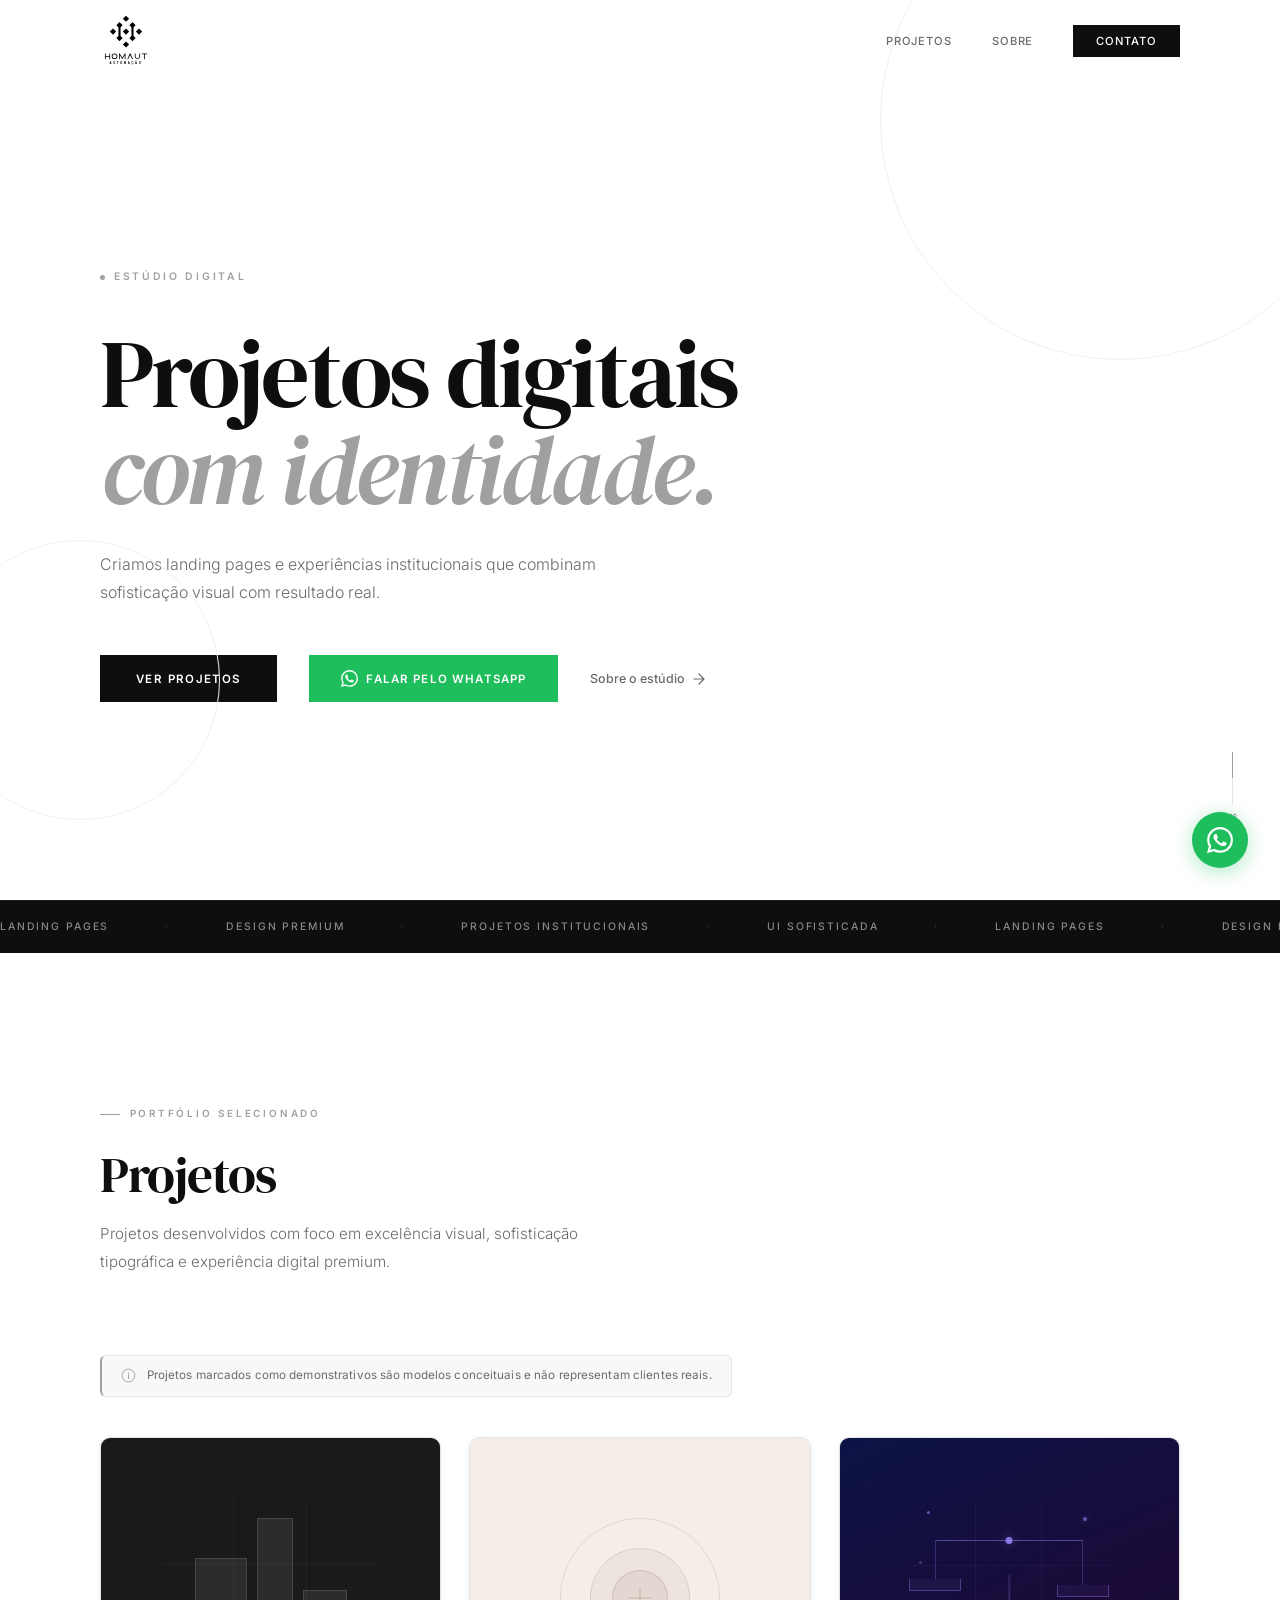
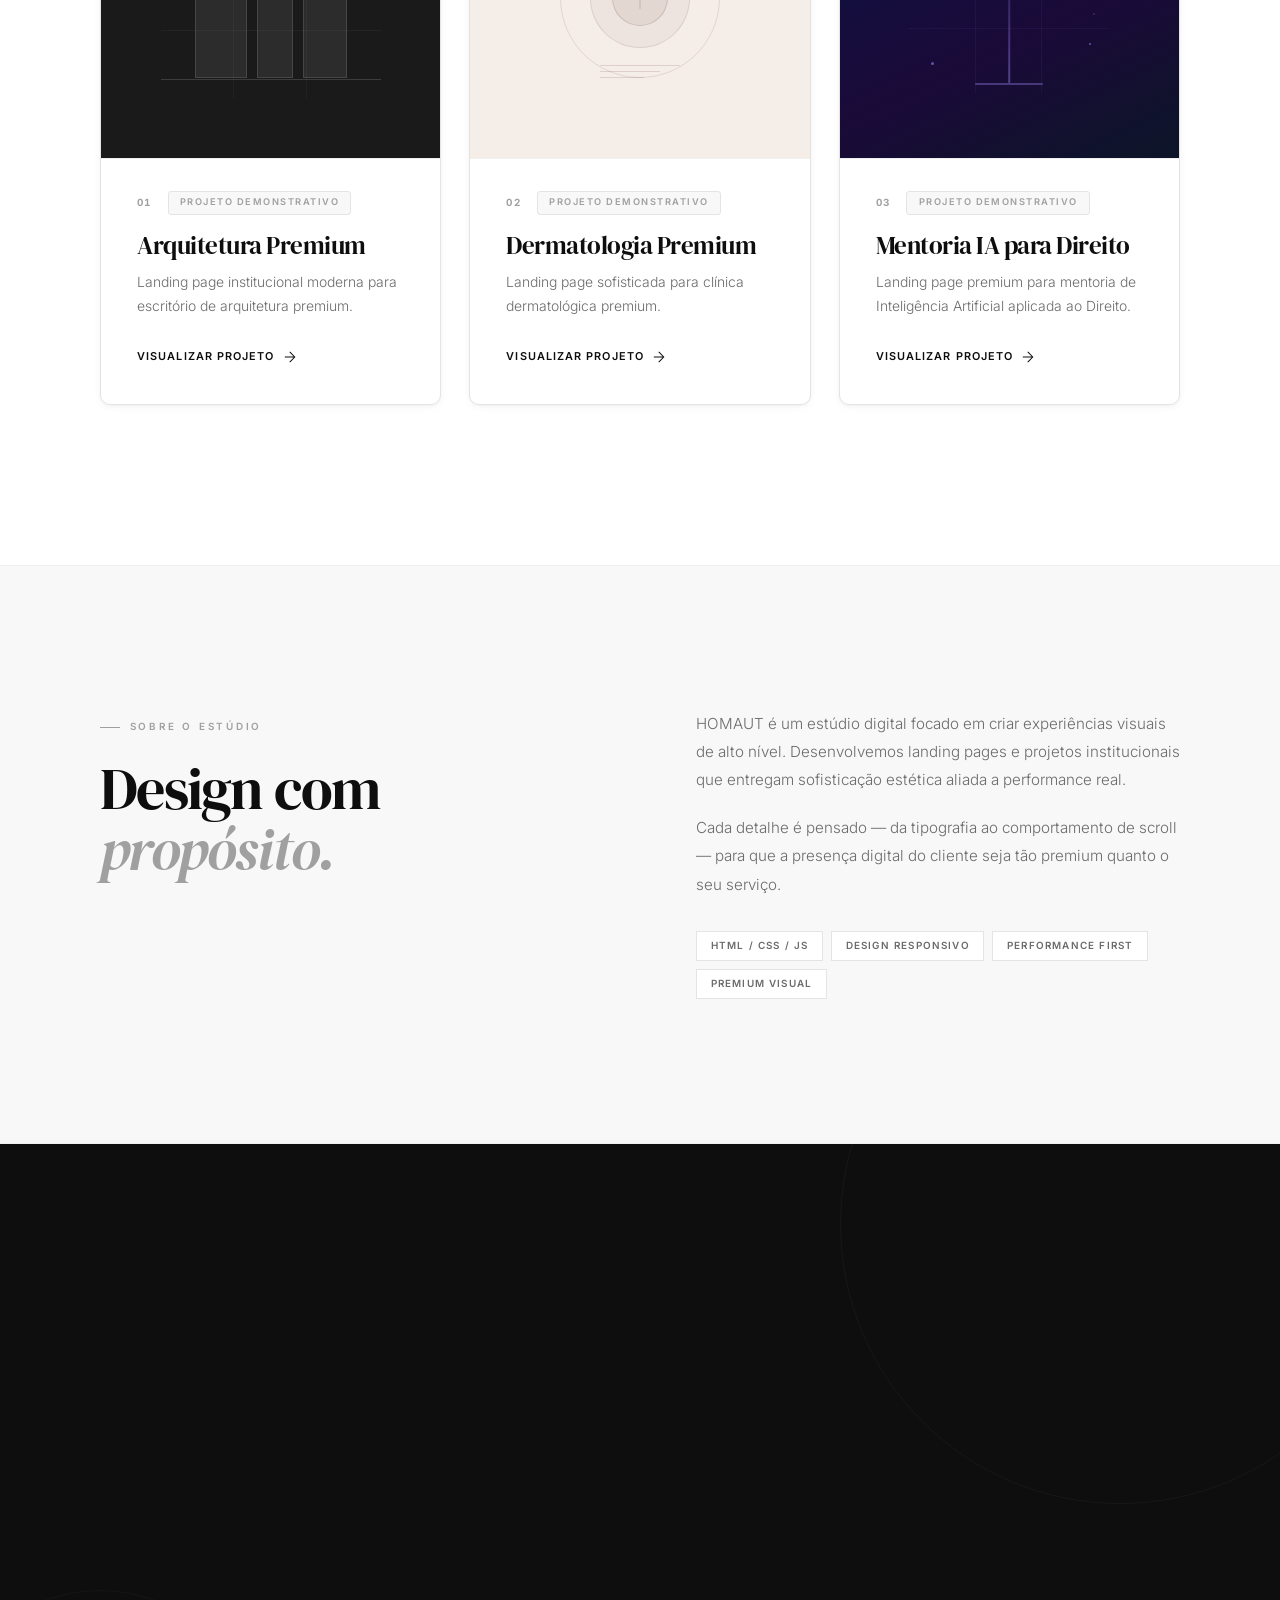
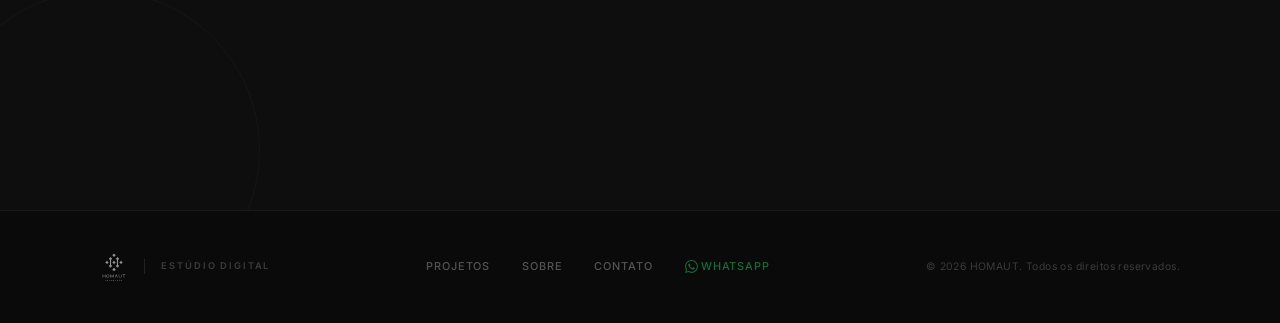
<file: index.html>
<!DOCTYPE html>
<html lang="pt-BR">
<head>
  <meta charset="UTF-8" />
  <meta name="viewport" content="width=device-width, initial-scale=1.0" />
  <meta name="description" content="HOMAUT — Estúdio digital especializado em landing pages e projetos institucionais premium." />
  <title>HOMAUT — Portfólio Digital</title>
  <link rel="preconnect" href="https://fonts.googleapis.com" />
  <link rel="preconnect" href="https://fonts.gstatic.com" crossorigin />
  <link href="https://fonts.googleapis.com/css2?family=DM+Serif+Display:ital@0;1&family=Inter:wght@300;400;500;600&display=swap" rel="stylesheet" />
  <link rel="stylesheet" href="style.css" />
</head>
<body>

  <!-- NAVBAR -->
  <nav class="nav" id="nav">
    <div class="nav-inner">
      <a href="#" class="nav-logo" aria-label="HOMAUT — início">
        <img src="./assets/logo-homaut.svg" alt="HOMAUT" class="nav-logo-img" />
      </a>
      <ul class="nav-links" id="navLinks">
        <li><a href="#projetos" class="nav-link">Projetos</a></li>
        <li><a href="#sobre" class="nav-link">Sobre</a></li>
        <li><a href="#contato" class="nav-link nav-link-cta">Contato</a></li>
      </ul>
      <button class="nav-toggle" id="navToggle" aria-label="Abrir menu" aria-expanded="false">
        <span class="bar"></span>
        <span class="bar"></span>
      </button>
    </div>
  </nav>

  <!-- HERO -->
  <section class="hero" id="hero">
    <div class="hero-inner">
      <div class="hero-label reveal">
        <span class="dot"></span>
        <span>Estúdio Digital</span>
      </div>
      <h1 class="hero-title">
        <span class="reveal line-1">Projetos digitais</span>
        <em class="reveal line-2">com identidade.</em>
      </h1>
      <p class="hero-sub reveal">
        Criamos landing pages e experiências institucionais que combinam<br class="br-desk" />
        sofisticação visual com resultado real.
      </p>
      <div class="hero-cta reveal">
        <a href="#projetos" class="btn-primary">Ver projetos</a>
        <a href="https://wa.me/5579996018393?text=Ol%C3%A1%2C%20vim%20pelo%20site%20da%20HOMAUT%20e%20gostaria%20de%20falar%20sobre%20um%20projeto." class="btn-wa" target="_blank" rel="noopener noreferrer">
          <svg width="17" height="17" viewBox="0 0 24 24" fill="currentColor" aria-hidden="true">
            <path d="M17.472 14.382c-.297-.149-1.758-.867-2.03-.967-.273-.099-.471-.148-.67.15-.197.297-.767.966-.94 1.164-.173.199-.347.223-.644.075-.297-.15-1.255-.463-2.39-1.475-.883-.788-1.48-1.761-1.653-2.059-.173-.297-.018-.458.13-.606.134-.133.298-.347.446-.52.149-.174.198-.298.298-.497.099-.198.05-.371-.025-.52-.075-.149-.669-1.612-.916-2.207-.242-.579-.487-.5-.669-.51-.173-.008-.371-.01-.57-.01-.198 0-.52.074-.792.372-.272.297-1.04 1.016-1.04 2.479 0 1.462 1.065 2.875 1.213 3.074.149.198 2.096 3.2 5.077 4.487.709.306 1.262.489 1.694.625.712.227 1.36.195 1.871.118.571-.085 1.758-.719 2.006-1.413.248-.694.248-1.289.173-1.413-.074-.124-.272-.198-.57-.347m-5.421 7.403h-.004a9.87 9.87 0 01-5.031-1.378l-.361-.214-3.741.982.998-3.648-.235-.374a9.86 9.86 0 01-1.51-5.26c.001-5.45 4.436-9.884 9.888-9.884 2.64 0 5.122 1.03 6.988 2.898a9.825 9.825 0 012.893 6.994c-.003 5.45-4.437 9.884-9.885 9.884m8.413-18.297A11.815 11.815 0 0012.05 0C5.495 0 .16 5.335.157 11.892c0 2.096.547 4.142 1.588 5.945L.057 24l6.305-1.654a11.882 11.882 0 005.683 1.448h.005c6.554 0 11.89-5.335 11.893-11.893a11.821 11.821 0 00-3.48-8.413z"/>
          </svg>
          Falar pelo WhatsApp
        </a>
        <a href="#sobre" class="btn-text">
          Sobre o estúdio
          <svg width="14" height="14" viewBox="0 0 14 14" fill="none" aria-hidden="true">
            <path d="M2 7h10M7 2l5 5-5 5" stroke="currentColor" stroke-width="1.2" stroke-linecap="round" stroke-linejoin="round"/>
          </svg>
        </a>
      </div>
    </div>
    <div class="hero-scroll" aria-hidden="true">
      <div class="scroll-track"><div class="scroll-thumb"></div></div>
      <span>Scroll</span>
    </div>
  </section>

  <!-- MARQUEE -->
  <div class="marquee-strip" aria-hidden="true">
    <div class="marquee-track">
      <span>Landing Pages</span>
      <span class="sep">·</span>
      <span>Design Premium</span>
      <span class="sep">·</span>
      <span>Projetos Institucionais</span>
      <span class="sep">·</span>
      <span>UI Sofisticada</span>
      <span class="sep">·</span>
      <span>Landing Pages</span>
      <span class="sep">·</span>
      <span>Design Premium</span>
      <span class="sep">·</span>
      <span>Projetos Institucionais</span>
      <span class="sep">·</span>
      <span>UI Sofisticada</span>
      <span class="sep">·</span>
    </div>
  </div>

  <!-- PROJETOS -->
  <section class="projects" id="projetos">
    <div class="section-container">
      <header class="section-header reveal">
        <p class="eyebrow">Portfólio selecionado</p>
        <h2 class="section-title">Projetos</h2>
        <p class="section-desc">Projetos desenvolvidos com foco em excelência visual, sofisticação tipográfica e experiência digital premium.</p>
      </header>

      <div class="projects-notice reveal">
        <svg width="15" height="15" viewBox="0 0 20 20" fill="none" aria-hidden="true">
          <circle cx="10" cy="10" r="8.5" stroke="currentColor" stroke-width="1.2"/>
          <path d="M10 9v5M10 6.5v.5" stroke="currentColor" stroke-width="1.4" stroke-linecap="round"/>
        </svg>
        <span>Projetos marcados como demonstrativos são modelos conceituais e não representam clientes reais.</span>
      </div>

      <div class="cards-grid">

        <!-- Card 1: Arquitetura Premium -->
        <article class="card reveal">
          <a href="./arquitetura-premium/" class="card-link" target="_blank" rel="noopener noreferrer">
            <div class="card-visual arq-visual">
              <div class="card-visual-inner">
                <!-- Geometric architectural illustration -->
                <div class="arq-art">
                  <div class="arq-building">
                    <div class="arq-col col-1"></div>
                    <div class="arq-col col-2"></div>
                    <div class="arq-col col-3"></div>
                  </div>
                  <div class="arq-floor"></div>
                  <div class="arq-grid">
                    <div class="arq-line h"></div>
                    <div class="arq-line h"></div>
                    <div class="arq-line v"></div>
                    <div class="arq-line v"></div>
                  </div>
                </div>
              </div>
              <div class="card-hover-layer">
                <span class="hover-label">Visualizar projeto</span>
                <svg class="hover-arrow" viewBox="0 0 24 24" fill="none" aria-hidden="true">
                  <path d="M7 17L17 7M17 7H7M17 7v10" stroke="currentColor" stroke-width="1.5" stroke-linecap="round" stroke-linejoin="round"/>
                </svg>
              </div>
            </div>
            <div class="card-body">
              <div class="card-meta">
                <span class="card-num">01</span>
                <span class="card-tag">Projeto demonstrativo</span>
              </div>
              <h3 class="card-title">Arquitetura Premium</h3>
              <p class="card-desc">Landing page institucional moderna para escritório de arquitetura premium.</p>
              <div class="card-action">
                <span>Visualizar projeto</span>
                <svg viewBox="0 0 20 20" fill="none" aria-hidden="true">
                  <path d="M4 10h12M10 4l6 6-6 6" stroke="currentColor" stroke-width="1.3" stroke-linecap="round" stroke-linejoin="round"/>
                </svg>
              </div>
            </div>
          </a>
        </article>

        <!-- Card 2: Dermatologia Premium -->
        <article class="card reveal">
          <a href="./dermatologia-premium/" class="card-link" target="_blank" rel="noopener noreferrer">
            <div class="card-visual derm-visual">
              <div class="card-visual-inner">
                <!-- Soft clinical illustration -->
                <div class="derm-art">
                  <div class="derm-circle c1"></div>
                  <div class="derm-circle c2"></div>
                  <div class="derm-circle c3"></div>
                  <div class="derm-cross">
                    <div class="derm-cross-h"></div>
                    <div class="derm-cross-v"></div>
                  </div>
                  <div class="derm-lines">
                    <div class="derm-line"></div>
                    <div class="derm-line"></div>
                    <div class="derm-line"></div>
                  </div>
                </div>
              </div>
              <div class="card-hover-layer">
                <span class="hover-label">Visualizar projeto</span>
                <svg class="hover-arrow" viewBox="0 0 24 24" fill="none" aria-hidden="true">
                  <path d="M7 17L17 7M17 7H7M17 7v10" stroke="currentColor" stroke-width="1.5" stroke-linecap="round" stroke-linejoin="round"/>
                </svg>
              </div>
            </div>
            <div class="card-body">
              <div class="card-meta">
                <span class="card-num">02</span>
                <span class="card-tag">Projeto demonstrativo</span>
              </div>
              <h3 class="card-title">Dermatologia Premium</h3>
              <p class="card-desc">Landing page sofisticada para clínica dermatológica premium.</p>
              <div class="card-action">
                <span>Visualizar projeto</span>
                <svg viewBox="0 0 20 20" fill="none" aria-hidden="true">
                  <path d="M4 10h12M10 4l6 6-6 6" stroke="currentColor" stroke-width="1.3" stroke-linecap="round" stroke-linejoin="round"/>
                </svg>
              </div>
            </div>
          </a>
        </article>

        <!-- Card 3: Mentoria IA para Direito -->
        <article class="card reveal">
          <a href="./mentoria-ia-direito/" class="card-link" target="_blank" rel="noopener noreferrer">
            <div class="card-visual law-visual">
              <div class="card-visual-inner">
                <div class="law-art">
                  <div class="law-grid">
                    <div class="law-gl h"></div>
                    <div class="law-gl h"></div>
                    <div class="law-gl v"></div>
                    <div class="law-gl v"></div>
                  </div>
                  <div class="law-base"></div>
                  <div class="law-pillar"></div>
                  <div class="law-pivot"></div>
                  <div class="law-beam"></div>
                  <div class="law-str-l"></div>
                  <div class="law-str-r"></div>
                  <div class="law-pan-l"></div>
                  <div class="law-pan-r"></div>
                  <div class="law-dot d1"></div>
                  <div class="law-dot d2"></div>
                  <div class="law-dot d3"></div>
                  <div class="law-dot d4"></div>
                  <div class="law-dot d5"></div>
                  <div class="law-dot d6"></div>
                </div>
              </div>
              <div class="card-hover-layer">
                <span class="hover-label">Visualizar projeto</span>
                <svg class="hover-arrow" viewBox="0 0 24 24" fill="none" aria-hidden="true">
                  <path d="M7 17L17 7M17 7H7M17 7v10" stroke="currentColor" stroke-width="1.5" stroke-linecap="round" stroke-linejoin="round"/>
                </svg>
              </div>
            </div>
            <div class="card-body">
              <div class="card-meta">
                <span class="card-num">03</span>
                <span class="card-tag">Projeto demonstrativo</span>
              </div>
              <h3 class="card-title">Mentoria IA para Direito</h3>
              <p class="card-desc">Landing page premium para mentoria de Inteligência Artificial aplicada ao Direito.</p>
              <div class="card-action">
                <span>Visualizar projeto</span>
                <svg viewBox="0 0 20 20" fill="none" aria-hidden="true">
                  <path d="M4 10h12M10 4l6 6-6 6" stroke="currentColor" stroke-width="1.3" stroke-linecap="round" stroke-linejoin="round"/>
                </svg>
              </div>
            </div>
          </a>
        </article>

      </div>
    </div>
  </section>

  <!-- SOBRE -->
  <section class="about" id="sobre">
    <div class="section-container">
      <div class="about-grid">
        <div class="about-left reveal">
          <p class="eyebrow">Sobre o estúdio</p>
          <h2 class="about-title">Design com<br /><em>propósito.</em></h2>
        </div>
        <div class="about-right reveal">
          <p class="about-text">
            HOMAUT é um estúdio digital focado em criar experiências visuais de alto nível.
            Desenvolvemos landing pages e projetos institucionais que entregam sofisticação
            estética aliada a performance real.
          </p>
          <p class="about-text">
            Cada detalhe é pensado — da tipografia ao comportamento de scroll — para
            que a presença digital do cliente seja tão premium quanto o seu serviço.
          </p>
          <div class="about-tags">
            <span class="tag">HTML / CSS / JS</span>
            <span class="tag">Design Responsivo</span>
            <span class="tag">Performance First</span>
            <span class="tag">Premium Visual</span>
          </div>
        </div>
      </div>
    </div>
  </section>

  <!-- CONTATO -->
  <section class="contact" id="contato">
    <div class="section-container">
      <div class="contact-inner reveal">
        <p class="eyebrow eyebrow-light">Vamos trabalhar juntos</p>
        <h2 class="contact-title">Tem um projeto<br /><em>em mente?</em></h2>
        <p class="contact-sub">Fale conosco e vamos criar algo extraordinário.</p>
        <div class="contact-actions">
          <a href="https://wa.me/5579996018393?text=Ol%C3%A1%2C%20vim%20pelo%20site%20da%20HOMAUT%20e%20gostaria%20de%20falar%20sobre%20um%20projeto." class="btn-primary btn-light" target="_blank" rel="noopener noreferrer">
            <svg width="17" height="17" viewBox="0 0 24 24" fill="currentColor" aria-hidden="true">
              <path d="M17.472 14.382c-.297-.149-1.758-.867-2.03-.967-.273-.099-.471-.148-.67.15-.197.297-.767.966-.94 1.164-.173.199-.347.223-.644.075-.297-.15-1.255-.463-2.39-1.475-.883-.788-1.48-1.761-1.653-2.059-.173-.297-.018-.458.13-.606.134-.133.298-.347.446-.52.149-.174.198-.298.298-.497.099-.198.05-.371-.025-.52-.075-.149-.669-1.612-.916-2.207-.242-.579-.487-.5-.669-.51-.173-.008-.371-.01-.57-.01-.198 0-.52.074-.792.372-.272.297-1.04 1.016-1.04 2.479 0 1.462 1.065 2.875 1.213 3.074.149.198 2.096 3.2 5.077 4.487.709.306 1.262.489 1.694.625.712.227 1.36.195 1.871.118.571-.085 1.758-.719 2.006-1.413.248-.694.248-1.289.173-1.413-.074-.124-.272-.198-.57-.347m-5.421 7.403h-.004a9.87 9.87 0 01-5.031-1.378l-.361-.214-3.741.982.998-3.648-.235-.374a9.86 9.86 0 01-1.51-5.26c.001-5.45 4.436-9.884 9.888-9.884 2.64 0 5.122 1.03 6.988 2.898a9.825 9.825 0 012.893 6.994c-.003 5.45-4.437 9.884-9.885 9.884m8.413-18.297A11.815 11.815 0 0012.05 0C5.495 0 .16 5.335.157 11.892c0 2.096.547 4.142 1.588 5.945L.057 24l6.305-1.654a11.882 11.882 0 005.683 1.448h.005c6.554 0 11.89-5.335 11.893-11.893a11.821 11.821 0 00-3.48-8.413z"/>
            </svg>
            Falar pelo WhatsApp
          </a>
        </div>
      </div>
    </div>
  </section>

  <!-- FOOTER -->
  <footer class="footer">
    <div class="footer-inner">
      <div class="footer-brand">
        <img src="./assets/logo-homaut.svg" alt="HOMAUT" class="footer-logo" />
        <span class="footer-tag">Estúdio Digital</span>
      </div>
      <nav class="footer-nav" aria-label="Navegação do rodapé">
        <a href="#projetos" class="footer-link">Projetos</a>
        <a href="#sobre" class="footer-link">Sobre</a>
        <a href="#contato" class="footer-link">Contato</a>
        <a href="https://wa.me/5579996018393?text=Ol%C3%A1%2C%20vim%20pelo%20site%20da%20HOMAUT%20e%20gostaria%20de%20falar%20sobre%20um%20projeto." class="footer-link footer-wa-link" target="_blank" rel="noopener noreferrer">
          <svg width="13" height="13" viewBox="0 0 24 24" fill="currentColor" aria-hidden="true" style="display:inline-block;vertical-align:middle;margin-right:0.3em">
            <path d="M17.472 14.382c-.297-.149-1.758-.867-2.03-.967-.273-.099-.471-.148-.67.15-.197.297-.767.966-.94 1.164-.173.199-.347.223-.644.075-.297-.15-1.255-.463-2.39-1.475-.883-.788-1.48-1.761-1.653-2.059-.173-.297-.018-.458.13-.606.134-.133.298-.347.446-.52.149-.174.198-.298.298-.497.099-.198.05-.371-.025-.52-.075-.149-.669-1.612-.916-2.207-.242-.579-.487-.5-.669-.51-.173-.008-.371-.01-.57-.01-.198 0-.52.074-.792.372-.272.297-1.04 1.016-1.04 2.479 0 1.462 1.065 2.875 1.213 3.074.149.198 2.096 3.2 5.077 4.487.709.306 1.262.489 1.694.625.712.227 1.36.195 1.871.118.571-.085 1.758-.719 2.006-1.413.248-.694.248-1.289.173-1.413-.074-.124-.272-.198-.57-.347m-5.421 7.403h-.004a9.87 9.87 0 01-5.031-1.378l-.361-.214-3.741.982.998-3.648-.235-.374a9.86 9.86 0 01-1.51-5.26c.001-5.45 4.436-9.884 9.888-9.884 2.64 0 5.122 1.03 6.988 2.898a9.825 9.825 0 012.893 6.994c-.003 5.45-4.437 9.884-9.885 9.884m8.413-18.297A11.815 11.815 0 0012.05 0C5.495 0 .16 5.335.157 11.892c0 2.096.547 4.142 1.588 5.945L.057 24l6.305-1.654a11.882 11.882 0 005.683 1.448h.005c6.554 0 11.89-5.335 11.893-11.893a11.821 11.821 0 00-3.48-8.413z"/>
          </svg>
          WhatsApp
        </a>
      </nav>
      <p class="footer-copy">© 2026 HOMAUT. Todos os direitos reservados.</p>
    </div>
  </footer>

  <!-- BOTÃO FLUTUANTE WHATSAPP -->
  <a href="https://wa.me/5579996018393?text=Ol%C3%A1%2C%20vim%20pelo%20site%20da%20HOMAUT%20e%20gostaria%20de%20falar%20sobre%20um%20projeto."
     class="wa-float"
     target="_blank"
     rel="noopener noreferrer"
     aria-label="Falar pelo WhatsApp">
    <svg width="26" height="26" viewBox="0 0 24 24" fill="currentColor" aria-hidden="true">
      <path d="M17.472 14.382c-.297-.149-1.758-.867-2.03-.967-.273-.099-.471-.148-.67.15-.197.297-.767.966-.94 1.164-.173.199-.347.223-.644.075-.297-.15-1.255-.463-2.39-1.475-.883-.788-1.48-1.761-1.653-2.059-.173-.297-.018-.458.13-.606.134-.133.298-.347.446-.52.149-.174.198-.298.298-.497.099-.198.05-.371-.025-.52-.075-.149-.669-1.612-.916-2.207-.242-.579-.487-.5-.669-.51-.173-.008-.371-.01-.57-.01-.198 0-.52.074-.792.372-.272.297-1.04 1.016-1.04 2.479 0 1.462 1.065 2.875 1.213 3.074.149.198 2.096 3.2 5.077 4.487.709.306 1.262.489 1.694.625.712.227 1.36.195 1.871.118.571-.085 1.758-.719 2.006-1.413.248-.694.248-1.289.173-1.413-.074-.124-.272-.198-.57-.347m-5.421 7.403h-.004a9.87 9.87 0 01-5.031-1.378l-.361-.214-3.741.982.998-3.648-.235-.374a9.86 9.86 0 01-1.51-5.26c.001-5.45 4.436-9.884 9.888-9.884 2.64 0 5.122 1.03 6.988 2.898a9.825 9.825 0 012.893 6.994c-.003 5.45-4.437 9.884-9.885 9.884m8.413-18.297A11.815 11.815 0 0012.05 0C5.495 0 .16 5.335.157 11.892c0 2.096.547 4.142 1.588 5.945L.057 24l6.305-1.654a11.882 11.882 0 005.683 1.448h.005c6.554 0 11.89-5.335 11.893-11.893a11.821 11.821 0 00-3.48-8.413z"/>
    </svg>
    <span class="wa-float-tip">Falar pelo WhatsApp</span>
  </a>

  <script src="script.js"></script>
</body>
</html>
</file>
<file: style.css>
/* ================================================================
   HOMAUT — style.css
   Palette: white · near-black · light gray · subtle accents
   ================================================================ */

/* ----------------------------------------------------------------
   RESET & BASE
   ---------------------------------------------------------------- */
*, *::before, *::after {
  box-sizing: border-box;
  margin: 0;
  padding: 0;
}

html {
  scroll-behavior: smooth;
  -webkit-text-size-adjust: 100%;
}

body {
  font-family: 'Inter', -apple-system, BlinkMacSystemFont, sans-serif;
  background-color: #fff;
  color: #111;
  line-height: 1.6;
  overflow-x: hidden;
  -webkit-font-smoothing: antialiased;
  -moz-osx-font-smoothing: grayscale;
}

img  { display: block; max-width: 100%; height: auto; }
a    { text-decoration: none; color: inherit; }
ul   { list-style: none; }
button { cursor: pointer; border: none; background: none; font-family: inherit; }

/* ----------------------------------------------------------------
   TOKENS
   ---------------------------------------------------------------- */
:root {
  --white:    #ffffff;
  --black:    #0e0e0e;
  --gray-50:  #f8f8f8;
  --gray-100: #f0f0f0;
  --gray-200: #e4e4e4;
  --gray-400: #a0a0a0;
  --gray-600: #6b6b6b;
  --gray-800: #333333;

  --nav-h:    80px;
  --max-w:    1160px;
  --pad-x:    2.5rem;

  --ease:      cubic-bezier(0.25, 0.46, 0.45, 0.94);
  --ease-out:  cubic-bezier(0.0, 0.0, 0.2, 1.0);
  --t:         0.4s var(--ease);
  --t-fast:    0.22s var(--ease);
}

/* ----------------------------------------------------------------
   LAYOUT
   ---------------------------------------------------------------- */
.section-container {
  max-width: var(--max-w);
  margin: 0 auto;
  padding: 0 var(--pad-x);
}

/* ----------------------------------------------------------------
   REVEAL ANIMATION
   ---------------------------------------------------------------- */
.reveal {
  opacity: 0;
  transform: translateY(24px);
  transition: opacity 0.75s var(--ease-out), transform 0.75s var(--ease-out);
}
.reveal.visible {
  opacity: 1;
  transform: none;
}

/* ----------------------------------------------------------------
   BUTTONS
   ---------------------------------------------------------------- */
.btn-primary {
  display: inline-flex;
  align-items: center;
  gap: 0.5rem;
  padding: 0.9rem 2.25rem;
  background: var(--black);
  color: var(--white);
  font-size: 0.72rem;
  font-weight: 600;
  letter-spacing: 0.12em;
  text-transform: uppercase;
  transition: background var(--t), transform var(--t), box-shadow var(--t);
  position: relative;
  overflow: hidden;
}
.btn-primary::after {
  content: '';
  position: absolute;
  inset: 0;
  background: rgba(255,255,255,0.06);
  opacity: 0;
  transition: opacity var(--t-fast);
}
.btn-primary:hover::after { opacity: 1; }
.btn-primary:hover {
  transform: translateY(-1px);
  box-shadow: 0 8px 28px rgba(0,0,0,0.18);
}

.btn-primary.btn-light {
  background: var(--white);
  color: var(--black);
}
.btn-primary.btn-light:hover {
  box-shadow: 0 8px 28px rgba(255,255,255,0.18);
}

.btn-text {
  display: inline-flex;
  align-items: center;
  gap: 0.45rem;
  font-size: 0.78rem;
  font-weight: 500;
  color: var(--gray-600);
  transition: color var(--t-fast), gap var(--t-fast);
}
.btn-text:hover {
  color: var(--black);
  gap: 0.7rem;
}

/* WhatsApp button */
.btn-wa {
  display: inline-flex;
  align-items: center;
  gap: 0.55rem;
  padding: 0.9rem 2rem;
  background: #1fbe5c;
  color: var(--white);
  font-size: 0.72rem;
  font-weight: 600;
  letter-spacing: 0.1em;
  text-transform: uppercase;
  transition: background var(--t), transform var(--t), box-shadow var(--t);
}
.btn-wa:hover {
  background: #19a84f;
  transform: translateY(-1px);
  box-shadow: 0 8px 24px rgba(31,190,92,0.3);
}

/* ----------------------------------------------------------------
   EYEBROW
   ---------------------------------------------------------------- */
.eyebrow {
  display: inline-flex;
  align-items: center;
  gap: 0.6rem;
  font-size: 0.62rem;
  font-weight: 600;
  letter-spacing: 0.28em;
  text-transform: uppercase;
  color: var(--gray-400);
  margin-bottom: 1.5rem;
}
.eyebrow::before {
  content: '';
  display: block;
  width: 20px;
  height: 1px;
  background: var(--gray-400);
  flex-shrink: 0;
}
.eyebrow-light { color: rgba(255,255,255,0.45); }
.eyebrow-light::before { background: rgba(255,255,255,0.35); }

/* ================================================================
   NAVIGATION
   ================================================================ */
.nav {
  position: fixed;
  inset: 0 0 auto;
  z-index: 900;
  height: var(--nav-h);
  transition: background var(--t), box-shadow var(--t);
}

.nav.scrolled {
  background: rgba(255,255,255,0.96);
  backdrop-filter: blur(16px);
  -webkit-backdrop-filter: blur(16px);
  box-shadow: 0 1px 0 var(--gray-200);
}

.nav-inner {
  max-width: var(--max-w);
  margin: 0 auto;
  padding: 0 var(--pad-x);
  height: 100%;
  display: flex;
  align-items: center;
  justify-content: space-between;
}

.nav-logo { display: flex; align-items: center; }
.nav-logo-img {
  height: 58px;
  width: auto;
  display: block;
}

.nav-links {
  display: flex;
  align-items: center;
  gap: 2.5rem;
}

.nav-link {
  font-size: 0.7rem;
  font-weight: 500;
  letter-spacing: 0.08em;
  text-transform: uppercase;
  color: var(--gray-600);
  transition: color var(--t-fast);
  position: relative;
}
.nav-link::after {
  content: '';
  position: absolute;
  bottom: -3px;
  left: 0;
  width: 0;
  height: 1px;
  background: var(--black);
  transition: width var(--t);
}
.nav-link:not(.nav-link-cta):hover { color: var(--black); }
.nav-link:not(.nav-link-cta):hover::after { width: 100%; }

.nav-link-cta {
  padding: 0.55rem 1.4rem;
  background: var(--black);
  color: var(--white);
  letter-spacing: 0.1em;
  transition: background var(--t), transform var(--t-fast);
}
.nav-link-cta::after { display: none; }
.nav-link-cta:hover { background: var(--gray-800); transform: translateY(-1px); }

/* Mobile toggle */
.nav-toggle {
  display: none;
  flex-direction: column;
  gap: 6px;
  width: 36px;
  height: 36px;
  align-items: center;
  justify-content: center;
}
.bar {
  display: block;
  width: 22px;
  height: 1.5px;
  background: var(--black);
  transition: transform var(--t), opacity var(--t-fast), width var(--t);
  transform-origin: center;
}
.nav-toggle.open .bar:first-child { transform: translateY(3.75px) rotate(45deg); }
.nav-toggle.open .bar:last-child  { transform: translateY(-3.75px) rotate(-45deg); }

/* Mobile drawer */
@media (max-width: 720px) {
  .nav-toggle { display: flex; }

  .nav-links {
    position: fixed;
    top: var(--nav-h);
    left: 0;
    right: 0;
    flex-direction: column;
    align-items: stretch;
    gap: 0;
    background: var(--white);
    border-bottom: 1px solid var(--gray-200);
    padding: 0;
    transform: translateY(-104%);
    opacity: 0;
    pointer-events: none;
    transition: transform var(--t), opacity var(--t);
    z-index: 899;
  }
  .nav-links.open {
    transform: translateY(0);
    opacity: 1;
    pointer-events: auto;
  }
  .nav-links li { border-bottom: 1px solid var(--gray-100); }
  .nav-links li:last-child { border: none; }
  .nav-link {
    display: flex;
    align-items: center;
    justify-content: center;
    padding: 1.1rem 1.5rem;
    width: 100%;
    font-size: 0.75rem;
  }
  .nav-link::after { display: none; }
  .nav-link-cta {
    margin: 1rem 1.5rem 1.2rem;
    justify-content: center;
    width: auto;
  }
}

/* ================================================================
   HERO
   ================================================================ */
.hero {
  min-height: 100vh;
  min-height: 100svh;
  display: flex;
  align-items: center;
  padding-top: var(--nav-h);
  background: var(--white);
  position: relative;
  overflow: hidden;
}

/* Subtle background geometry */
.hero::before {
  content: '';
  position: absolute;
  top: -120px;
  right: -80px;
  width: 480px;
  height: 480px;
  border-radius: 50%;
  border: 1px solid var(--gray-100);
  pointer-events: none;
}
.hero::after {
  content: '';
  position: absolute;
  bottom: 80px;
  left: -60px;
  width: 280px;
  height: 280px;
  border-radius: 50%;
  border: 1px solid var(--gray-100);
  pointer-events: none;
}

.hero-inner {
  max-width: var(--max-w);
  margin: 0 auto;
  padding: 5rem var(--pad-x) 6rem;
  width: 100%;
}

.hero-label {
  display: inline-flex;
  align-items: center;
  gap: 0.55rem;
  font-size: 0.65rem;
  font-weight: 600;
  letter-spacing: 0.26em;
  text-transform: uppercase;
  color: var(--gray-400);
  margin-bottom: 2.5rem;
}
.hero-label .dot {
  width: 5px;
  height: 5px;
  border-radius: 50%;
  background: var(--gray-400);
  display: block;
  flex-shrink: 0;
}

.hero-title {
  font-family: 'DM Serif Display', Georgia, serif;
  font-size: clamp(3.2rem, 7.5vw, 7.5rem);
  font-weight: 400;
  line-height: 1.0;
  letter-spacing: -0.03em;
  color: var(--black);
  margin-bottom: 2rem;
}
.hero-title em {
  font-style: italic;
  color: var(--gray-400);
}
.hero-title .line-1 { display: block; }
.hero-title .line-2 { display: block; }

.hero-title .line-1.reveal { transition-delay: 0.1s; }
.hero-title .line-2.reveal { transition-delay: 0.2s; }
.hero-sub.reveal           { transition-delay: 0.3s; }
.hero-cta.reveal           { transition-delay: 0.42s; }

.hero-sub {
  font-size: 1rem;
  font-weight: 300;
  color: var(--gray-600);
  line-height: 1.8;
  max-width: 520px;
  margin-bottom: 3rem;
}

.hero-cta {
  display: flex;
  align-items: center;
  gap: 2rem;
  flex-wrap: wrap;
}

/* Scroll indicator */
.hero-scroll {
  position: absolute;
  bottom: 2.5rem;
  right: var(--pad-x);
  display: flex;
  flex-direction: column;
  align-items: center;
  gap: 0.6rem;
}
.hero-scroll span {
  font-size: 0.55rem;
  font-weight: 600;
  letter-spacing: 0.22em;
  text-transform: uppercase;
  color: var(--gray-400);
  writing-mode: vertical-rl;
}
.scroll-track {
  width: 1px;
  height: 52px;
  background: var(--gray-200);
  position: relative;
  overflow: hidden;
}
.scroll-thumb {
  position: absolute;
  top: 0;
  left: 0;
  width: 100%;
  height: 50%;
  background: var(--gray-400);
  animation: scrollDrop 2.4s var(--ease) infinite;
}
@keyframes scrollDrop {
  0%   { transform: translateY(-100%); opacity: 0; }
  20%  { opacity: 1; }
  80%  { opacity: 1; }
  100% { transform: translateY(200%); opacity: 0; }
}

/* ================================================================
   MARQUEE STRIP
   ================================================================ */
.marquee-strip {
  background: var(--black);
  overflow: hidden;
  padding: 1.1rem 0;
  border-top: 1px solid #1a1a1a;
}
.marquee-track {
  display: flex;
  gap: 3.5rem;
  white-space: nowrap;
  animation: marquee 28s linear infinite;
  will-change: transform;
}
.marquee-track span {
  font-size: 0.65rem;
  font-weight: 500;
  letter-spacing: 0.18em;
  text-transform: uppercase;
  color: rgba(255,255,255,0.5);
  flex-shrink: 0;
}
.marquee-track .sep {
  color: rgba(255,255,255,0.2);
}
@keyframes marquee {
  from { transform: translateX(0); }
  to   { transform: translateX(-50%); }
}
@media (prefers-reduced-motion: reduce) {
  .marquee-track { animation: none; }
}

/* ================================================================
   PROJECTS
   ================================================================ */
.projects {
  padding: 9rem 0 10rem;
  background: var(--white);
}

.section-header {
  margin-bottom: 5rem;
  max-width: 540px;
}
.section-title {
  font-family: 'DM Serif Display', Georgia, serif;
  font-size: clamp(2.4rem, 4vw, 3.5rem);
  font-weight: 400;
  letter-spacing: -0.025em;
  line-height: 1.1;
  color: var(--black);
  margin-bottom: 1.1rem;
}
.section-desc {
  font-size: 0.95rem;
  font-weight: 300;
  color: var(--gray-600);
  line-height: 1.8;
}

/* Projects notice */
.projects-notice {
  display: inline-flex;
  align-items: center;
  gap: 0.65rem;
  margin-bottom: 2.5rem;
  padding: 0.7rem 1.2rem;
  background: var(--gray-50);
  border: 1px solid var(--gray-200);
  border-left: 2px solid var(--gray-400);
  border-radius: 6px;
}
.projects-notice svg {
  flex-shrink: 0;
  color: var(--gray-400);
}
.projects-notice span {
  font-size: 0.73rem;
  font-weight: 400;
  color: var(--gray-600);
  letter-spacing: 0.01em;
  line-height: 1.5;
}

/* Cards grid */
.cards-grid {
  display: grid;
  grid-template-columns: repeat(3, 1fr);
  gap: 1.75rem;
}

/* Card */
.card {
  border: 1px solid var(--gray-200);
  border-radius: 10px;
  background: var(--white);
  box-shadow: 0 2px 8px rgba(0,0,0,0.04), 0 1px 3px rgba(0,0,0,0.03);
  transition: transform 0.35s var(--ease), box-shadow 0.35s var(--ease), border-color 0.35s var(--ease);
  overflow: hidden;
}
.card:hover {
  transform: translateY(-6px);
  box-shadow: 0 20px 56px rgba(0,0,0,0.1), 0 6px 16px rgba(0,0,0,0.06);
  border-color: var(--gray-100);
}

.card-link {
  display: block;
  text-decoration: none;
  color: inherit;
}

/* Card visual area */
.card-visual {
  position: relative;
  height: 320px;
  overflow: hidden;
}
.card-visual-inner {
  width: 100%;
  height: 100%;
  display: flex;
  align-items: center;
  justify-content: center;
  transition: transform 0.6s var(--ease);
}
.card:hover .card-visual-inner {
  transform: scale(1.03);
}

/* Hover CTA overlay */
.card-hover-layer {
  position: absolute;
  inset: 0;
  display: flex;
  flex-direction: column;
  align-items: center;
  justify-content: center;
  gap: 0.6rem;
  background: rgba(10,10,10,0.65);
  backdrop-filter: blur(4px) saturate(1.2);
  -webkit-backdrop-filter: blur(4px) saturate(1.2);
  opacity: 0;
  transition: opacity 0.32s var(--ease);
}
.card:hover .card-hover-layer { opacity: 1; }

.hover-label {
  font-size: 0.72rem;
  font-weight: 600;
  letter-spacing: 0.14em;
  text-transform: uppercase;
  color: var(--white);
}
.hover-arrow {
  width: 22px;
  height: 22px;
  color: var(--white);
}

/* Card body */
.card-body {
  padding: 2rem 2.25rem 2.25rem;
  border-top: 1px solid var(--gray-100);
}

.card-meta {
  display: flex;
  align-items: center;
  gap: 1rem;
  margin-bottom: 1rem;
}
.card-num {
  font-size: 0.62rem;
  font-weight: 700;
  letter-spacing: 0.14em;
  color: var(--gray-400);
  font-variant-numeric: tabular-nums;
}
.card-tag {
  font-size: 0.58rem;
  font-weight: 600;
  letter-spacing: 0.16em;
  text-transform: uppercase;
  color: var(--gray-400);
  padding: 0.22rem 0.7rem;
  border: 1px solid var(--gray-200);
  border-radius: 3px;
  background: var(--gray-50);
}

.card-tag-real {
  display: inline-flex;
  align-items: center;
  gap: 0.35rem;
  font-size: 0.58rem;
  font-weight: 600;
  letter-spacing: 0.14em;
  text-transform: uppercase;
  color: #15803d;
  padding: 0.22rem 0.7rem;
  border: 1px solid rgba(22,163,74,0.28);
  border-radius: 3px;
  background: rgba(22,163,74,0.07);
}
.card-tag-real svg { flex-shrink: 0; }

.card-title {
  font-family: 'DM Serif Display', Georgia, serif;
  font-size: 1.55rem;
  font-weight: 400;
  letter-spacing: -0.02em;
  color: var(--black);
  line-height: 1.15;
  margin-bottom: 0.65rem;
}

.card-desc {
  font-size: 0.87rem;
  font-weight: 300;
  color: var(--gray-600);
  line-height: 1.75;
  margin-bottom: 1.5rem;
}

.card-action {
  display: inline-flex;
  align-items: center;
  gap: 0.45rem;
  font-size: 0.68rem;
  font-weight: 600;
  letter-spacing: 0.1em;
  text-transform: uppercase;
  color: var(--black);
  transition: gap 0.22s var(--ease), color 0.22s var(--ease);
}
.card-action svg {
  width: 16px;
  height: 16px;
  transition: transform 0.22s var(--ease);
}
.card:hover .card-action { gap: 0.75rem; }
.card:hover .card-action svg { transform: translateX(4px); }

/* ================================================================
   ARQ ILLUSTRATION (Card 1)
   ================================================================ */
.arq-visual {
  background: #1a1a1a;
}
.arq-art {
  position: relative;
  width: 220px;
  height: 200px;
}
.arq-building {
  position: absolute;
  bottom: 20px;
  left: 50%;
  transform: translateX(-50%);
  display: flex;
  gap: 10px;
  align-items: flex-end;
}
.arq-col {
  background: rgba(255,255,255,0.08);
  border: 1px solid rgba(255,255,255,0.12);
}
.arq-col.col-1 { width: 52px; height: 120px; }
.arq-col.col-2 { width: 36px; height: 160px; }
.arq-col.col-3 { width: 44px; height: 88px; }

.arq-floor {
  position: absolute;
  bottom: 18px;
  left: 0;
  right: 0;
  height: 1px;
  background: rgba(255,255,255,0.15);
}

.arq-grid {
  position: absolute;
  inset: 0;
  overflow: hidden;
}
.arq-line {
  position: absolute;
  background: rgba(255,255,255,0.04);
}
.arq-line.h {
  left: 0; right: 0;
  height: 1px;
}
.arq-line.h:nth-child(1) { top: 33%; }
.arq-line.h:nth-child(2) { top: 66%; }
.arq-line.v {
  top: 0; bottom: 0;
  width: 1px;
}
.arq-line.v:nth-child(3) { left: 33%; }
.arq-line.v:nth-child(4) { left: 66%; }

/* ================================================================
   DERM ILLUSTRATION (Card 2)
   ================================================================ */
.derm-visual {
  background: #f4ede8;
}
.derm-art {
  position: relative;
  width: 200px;
  height: 200px;
}
.derm-circle {
  position: absolute;
  border-radius: 50%;
  border: 1px solid rgba(120,80,60,0.15);
}
.derm-circle.c1 {
  width: 160px; height: 160px;
  top: 50%; left: 50%;
  transform: translate(-50%, -50%);
}
.derm-circle.c2 {
  width: 100px; height: 100px;
  top: 50%; left: 50%;
  transform: translate(-50%, -50%);
  background: rgba(120,80,60,0.05);
}
.derm-circle.c3 {
  width: 56px; height: 56px;
  top: 50%; left: 50%;
  transform: translate(-50%, -50%);
  background: rgba(120,80,60,0.08);
  border-color: rgba(120,80,60,0.2);
}

.derm-cross {
  position: absolute;
  top: 50%; left: 50%;
  transform: translate(-50%, -50%);
}
.derm-cross-h, .derm-cross-v {
  position: absolute;
  background: rgba(120,80,60,0.25);
  top: 50%; left: 50%;
}
.derm-cross-h {
  width: 22px; height: 1px;
  transform: translate(-50%, -50%);
}
.derm-cross-v {
  width: 1px; height: 22px;
  transform: translate(-50%, -50%);
}

.derm-lines {
  position: absolute;
  bottom: 20px;
  left: 50%;
  transform: translateX(-50%);
  display: flex;
  flex-direction: column;
  gap: 5px;
  width: 80px;
}
.derm-line {
  height: 1px;
  background: rgba(120,80,60,0.18);
  border-radius: 1px;
}
.derm-line:nth-child(1) { width: 80px; }
.derm-line:nth-child(2) { width: 60px; }
.derm-line:nth-child(3) { width: 44px; }

/* ================================================================
   LAW/AI ILLUSTRATION (Card 3)
   ================================================================ */
.law-visual {
  background: linear-gradient(155deg, #0c1445 0%, #1a0a38 60%, #0c1528 100%);
}

.law-art {
  position: relative;
  width: 200px;
  height: 190px;
}

.law-grid {
  position: absolute;
  inset: 0;
  overflow: hidden;
}
.law-gl {
  position: absolute;
  background: rgba(148,130,240,0.07);
}
.law-gl.h { left: 0; right: 0; height: 1px; }
.law-gl.h:nth-child(1) { top: 33%; }
.law-gl.h:nth-child(2) { top: 66%; }
.law-gl.v { top: 0; bottom: 0; width: 1px; }
.law-gl.v:nth-child(3) { left: 33%; }
.law-gl.v:nth-child(4) { left: 66%; }

.law-base {
  position: absolute;
  bottom: 8px;
  left: 50%;
  transform: translateX(-50%);
  width: 68px;
  height: 2px;
  background: rgba(148,130,240,0.38);
  border-radius: 1px;
}

.law-pillar {
  position: absolute;
  bottom: 10px;
  left: 50%;
  transform: translateX(-50%);
  width: 1.5px;
  height: 108px;
  background: linear-gradient(to top, rgba(148,130,240,0.45), rgba(148,130,240,0.18));
}

.law-pivot {
  position: absolute;
  top: 34px;
  left: 50%;
  transform: translateX(-50%);
  width: 7px;
  height: 7px;
  border-radius: 50%;
  background: rgba(148,130,240,0.9);
  box-shadow: 0 0 10px rgba(148,130,240,0.45);
}

.law-beam {
  position: absolute;
  top: 37px;
  left: 50%;
  transform: translateX(-50%);
  width: 148px;
  height: 1px;
  background: rgba(148,130,240,0.5);
}

.law-str-l {
  position: absolute;
  width: 1px;
  background: rgba(148,130,240,0.28);
  top: 38px;
  left: 26px;
  height: 38px;
}
.law-str-r {
  position: absolute;
  width: 1px;
  background: rgba(148,130,240,0.28);
  top: 38px;
  right: 26px;
  height: 44px;
}

.law-pan-l {
  position: absolute;
  width: 52px;
  height: 12px;
  border: 1px solid rgba(148,130,240,0.38);
  border-top: none;
  background: rgba(148,130,240,0.06);
  top: 76px;
  left: 0;
}
.law-pan-r {
  position: absolute;
  width: 52px;
  height: 12px;
  border: 1px solid rgba(148,130,240,0.38);
  border-top: none;
  background: rgba(148,130,240,0.06);
  top: 82px;
  right: 0;
}

.law-dot {
  position: absolute;
  border-radius: 50%;
  background: rgba(148,130,240,0.6);
}
.law-dot.d1 { width: 3px; height: 3px; top: 8px; left: 18px; }
.law-dot.d2 { width: 4px; height: 4px; top: 14px; right: 22px; box-shadow: 0 0 7px rgba(148,130,240,0.5); }
.law-dot.d3 { width: 3px; height: 3px; bottom: 28px; left: 22px; }
.law-dot.d4 { width: 2px; height: 2px; bottom: 48px; right: 18px; }
.law-dot.d5 { width: 3px; height: 3px; top: 58px; left: 10px; opacity: 0.55; }
.law-dot.d6 { width: 2px; height: 2px; top: 110px; right: 14px; opacity: 0.4; }

/* ================================================================
   ABOUT
   ================================================================ */
.about {
  padding: 9rem 0;
  background: var(--gray-50);
  border-top: 1px solid var(--gray-100);
  border-bottom: 1px solid var(--gray-100);
}

.about-grid {
  display: grid;
  grid-template-columns: 1fr 1fr;
  gap: 7rem;
  align-items: start;
}

.about-title {
  font-family: 'DM Serif Display', Georgia, serif;
  font-size: clamp(2.5rem, 4.5vw, 4rem);
  font-weight: 400;
  letter-spacing: -0.03em;
  line-height: 1.05;
  color: var(--black);
}
.about-title em {
  font-style: italic;
  color: var(--gray-400);
}

.about-text {
  font-size: 0.95rem;
  font-weight: 300;
  color: var(--gray-600);
  line-height: 1.85;
  margin-bottom: 1.25rem;
}

.about-tags {
  display: flex;
  flex-wrap: wrap;
  gap: 0.5rem;
  margin-top: 2rem;
}
.tag {
  font-size: 0.62rem;
  font-weight: 600;
  letter-spacing: 0.12em;
  text-transform: uppercase;
  color: var(--gray-600);
  padding: 0.38rem 0.85rem;
  border: 1px solid var(--gray-200);
  background: var(--white);
}

/* ================================================================
   CONTACT
   ================================================================ */
.contact {
  padding: 10rem 0;
  background: var(--black);
  overflow: hidden;
  position: relative;
}

/* Decorative rings */
.contact::before {
  content: '';
  position: absolute;
  width: 560px; height: 560px;
  border-radius: 50%;
  border: 1px solid rgba(255,255,255,0.04);
  top: -200px; right: -120px;
  pointer-events: none;
}
.contact::after {
  content: '';
  position: absolute;
  width: 320px; height: 320px;
  border-radius: 50%;
  border: 1px solid rgba(255,255,255,0.03);
  bottom: -100px; left: -60px;
  pointer-events: none;
}

.contact-inner {
  max-width: var(--max-w);
  margin: 0 auto;
  padding: 0 var(--pad-x);
  position: relative;
  z-index: 1;
  text-align: center;
}

.contact-title {
  font-family: 'DM Serif Display', Georgia, serif;
  font-size: clamp(2.8rem, 6vw, 5.5rem);
  font-weight: 400;
  letter-spacing: -0.03em;
  line-height: 1.05;
  color: var(--white);
  margin: 0 auto 1.5rem;
  max-width: 600px;
}
.contact-title em {
  font-style: italic;
  color: rgba(255,255,255,0.4);
}

.contact-sub {
  font-size: 0.95rem;
  font-weight: 300;
  color: rgba(255,255,255,0.38);
  margin-bottom: 2.5rem;
}

.contact-actions {
  display: flex;
  justify-content: center;
}

/* ================================================================
   FOOTER
   ================================================================ */
.footer {
  background: #0a0a0a;
  border-top: 1px solid rgba(255,255,255,0.06);
}

.footer-inner {
  max-width: var(--max-w);
  margin: 0 auto;
  padding: 2.5rem var(--pad-x);
  display: flex;
  align-items: center;
  justify-content: space-between;
  gap: 2rem;
  flex-wrap: wrap;
}

.footer-brand {
  display: flex;
  align-items: center;
  gap: 1rem;
}
.footer-logo {
  height: 32px;
  width: auto;
  filter: invert(1);
  opacity: 0.55;
}
.footer-tag {
  font-size: 0.58rem;
  font-weight: 600;
  letter-spacing: 0.2em;
  text-transform: uppercase;
  color: rgba(255,255,255,0.2);
  padding-left: 1rem;
  border-left: 1px solid rgba(255,255,255,0.1);
}

.footer-nav {
  display: flex;
  gap: 2rem;
}
.footer-link {
  font-size: 0.68rem;
  font-weight: 500;
  letter-spacing: 0.08em;
  text-transform: uppercase;
  color: rgba(255,255,255,0.3);
  transition: color var(--t-fast);
}
.footer-link:hover { color: rgba(255,255,255,0.75); }

.footer-wa-link {
  display: inline-flex;
  align-items: center;
  color: rgba(31,190,92,0.55) !important;
}
.footer-wa-link:hover { color: rgba(31,190,92,0.9) !important; }

.footer-copy {
  font-size: 0.65rem;
  color: rgba(255,255,255,0.2);
  letter-spacing: 0.04em;
}

/* ================================================================
   FLOATING WHATSAPP BUTTON
   ================================================================ */
.wa-float {
  position: fixed;
  bottom: 2rem;
  right: 2rem;
  z-index: 950;
  display: flex;
  align-items: center;
  gap: 0;
  background: #1fbe5c;
  color: var(--white);
  border-radius: 50px;
  width: 56px;
  height: 56px;
  justify-content: center;
  box-shadow: 0 4px 20px rgba(31,190,92,0.35);
  transition: width var(--t), gap var(--t), border-radius var(--t), box-shadow var(--t), transform var(--t);
  overflow: hidden;
  white-space: nowrap;
}
.wa-float-tip {
  font-size: 0.68rem;
  font-weight: 600;
  letter-spacing: 0.08em;
  text-transform: uppercase;
  max-width: 0;
  overflow: hidden;
  opacity: 0;
  transition: max-width var(--t), opacity var(--t), margin var(--t);
}
.wa-float:hover {
  width: 200px;
  border-radius: 50px;
  box-shadow: 0 8px 28px rgba(31,190,92,0.4);
  transform: translateY(-2px);
  gap: 0.5rem;
}
.wa-float:hover .wa-float-tip {
  max-width: 160px;
  opacity: 1;
}

@media (max-width: 720px) {
  .wa-float { bottom: 1.5rem; right: 1.25rem; width: 52px; height: 52px; }
  .wa-float:hover { width: 52px; border-radius: 50%; }
  .wa-float:hover .wa-float-tip { display: none; }
}

/* ================================================================
   RESPONSIVE — TABLET
   ================================================================ */
@media (max-width: 1024px) {
  :root { --pad-x: 2rem; }

  .about-grid { gap: 4rem; }
  .cards-grid { grid-template-columns: repeat(2, 1fr); }
}

@media (max-width: 860px) {
  .card-visual { height: 280px; }
  .about-grid { grid-template-columns: 1fr; gap: 3rem; }
}

@media (max-width: 640px) {
  .cards-grid { grid-template-columns: 1fr; }
  .card-visual { height: 260px; }
}

/* ================================================================
   RESPONSIVE — MOBILE
   ================================================================ */
@media (max-width: 720px) {
  :root { --pad-x: 1.5rem; --nav-h: 60px; }

  .hero-inner { padding: 4rem var(--pad-x) 5rem; }
  .hero-sub br.br-desk { display: none; }
  .hero-scroll { display: none; }

  .projects { padding: 6rem 0 7rem; }
  .section-header { margin-bottom: 3.5rem; }

  .about { padding: 6rem 0; }
  .contact { padding: 7rem 0; }

  .footer-inner { flex-direction: column; align-items: flex-start; gap: 1.5rem; }
  .footer-copy { align-self: center; }
}

@media (max-width: 480px) {
  :root { --pad-x: 1.25rem; }

  .hero-cta { flex-direction: column; align-items: flex-start; gap: 1.25rem; }

  .card-body { padding: 1.5rem 1.5rem 1.75rem; }
  .card-visual { height: 240px; }

  .footer-nav { gap: 1.25rem; }
}
</file>
